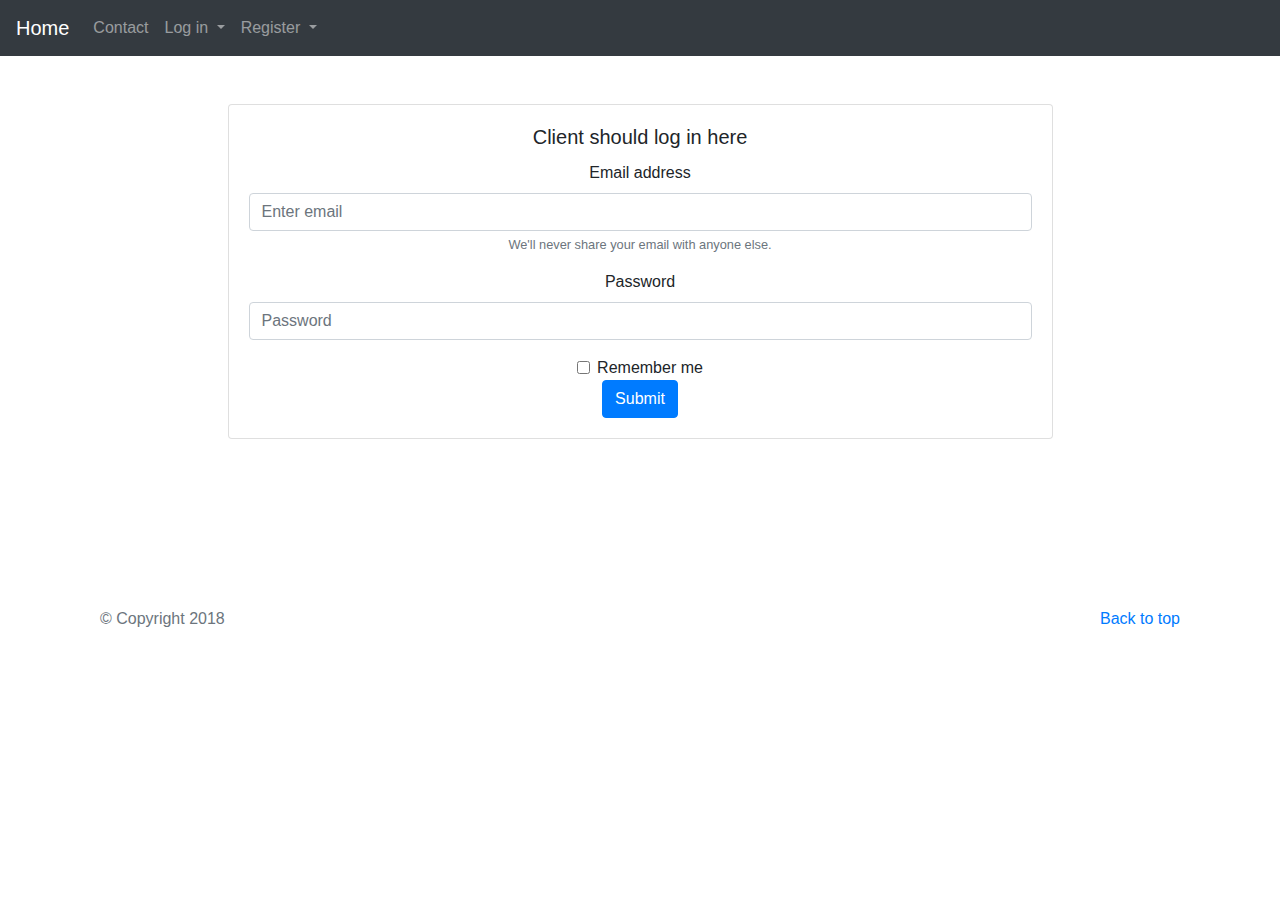
<file: html/client-login.html>
<!doctype html>
<html lang="en">
  <head>
    <!-- Required meta tags -->
    <meta charset="utf-8">
    <meta name="viewport" content="width=device-width, initial-scale=1, shrink-to-fit=no">

    <!-- Bootstrap CSS -->
    <link rel="stylesheet" href="https://maxcdn.bootstrapcdn.com/bootstrap/4.0.0/css/bootstrap.min.css" integrity="sha384-Gn5384xqQ1aoWXA+058RXPxPg6fy4IWvTNh0E263XmFcJlSAwiGgFAW/dAiS6JXm" crossorigin="anonymous">

    <title>Hello, world!</title>
  </head>
  <body>
         <!--NAVIGATION-->
         <nav class="navbar navbar-expand-lg navbar-dark bg-dark">
            <a class="navbar-brand" href="index.html">Home</a>
            <button class="navbar-toggler" type="button" data-toggle="collapse" data-target="#navbarNavDropdown" aria-controls="navbarNavDropdown" aria-expanded="false" aria-label="Toggle navigation">
              <span class="navbar-toggler-icon"></span>
            </button>
            <div class="collapse navbar-collapse" id="navbarNavDropdown">
              <ul class="navbar-nav">
                <li class="nav-item">
                  <a class="nav-link" href="#">Contact</a>
                </li>
                <li class="nav-item dropdown">
                  <a class="nav-link dropdown-toggle" href="#" id="navbarDropdownMenuLink" data-toggle="dropdown" aria-haspopup="true" aria-expanded="false">
                    Log in
                  </a>
                  <div class="dropdown-menu" aria-labelledby="navbarDropdownMenuLink">
                    <a class="dropdown-item" href="freelancer-login.html">As Freelancer</a>
                    <a class="dropdown-item" href="client-login.html">As Client</a>  
                  </div>
                </li>
                <li class="nav-item dropdown">
                  <a class="nav-link dropdown-toggle" href="#" id="navbarDropdownMenuLink" data-toggle="dropdown" aria-haspopup="true" aria-expanded="false">
                    Register
                  </a>
                  <div class="dropdown-menu" aria-labelledby="navbarDropdownMenuLink">
                    <a class="dropdown-item" href="freelancer-register.html">As Freelancer</a>
                    <a class="dropdown-item" href="client-register.html">As Client</a>  
                  </div>
                </li>
              </ul>
            </div>
          </nav>
          <!--END OF NAVIGATION-->
        <div class="container">
                <br> <br>
                <div class="row">
                  <div class="col">
          
                  </div>
                  <div class="col-9" style="text-align: center;">
                        <div class="card">
                                <div class="card-body">
                                  <h5 class="card-title">Client should log in here</h5>
                                 
                                  <form>
                                        <div class="form-group">
                                          <label for="exampleInputEmail1">Email address</label>
                                          <input type="email" class="form-control" id="exampleInputEmail1" aria-describedby="emailHelp" placeholder="Enter email">
                                          <small id="emailHelp" class="form-text text-muted">We'll never share your email with anyone else.</small>
                                        </div>
                                        <div class="form-group">
                                          <label for="exampleInputPassword1">Password</label>
                                          <input type="password" class="form-control" id="exampleInputPassword1" placeholder="Password">
                                        </div>
                                        <div class="form-check">
                                          <input type="checkbox" class="form-check-input" id="exampleCheck1">
                                          <label class="form-check-label" for="exampleCheck1">Remember me</label>
                                        </div>
                                        <button type="submit" class="btn btn-primary">Submit</button>
                                      </form>
                                  
                                </div>
                              </div>
                  </div>
                  <div class="col">
                  
                  </div>
                </div>

                <br> <br> <br> <br> <br> <br>
           <!--FOOTER-->
      <footer class="text-muted">
            <div class="container">
                <br>
              <p class="float-right">
                <a href="#">Back to top</a>
              </p>
              <p> &copy; Copyright 2018</p>
             
            </div>
          </footer>
        <!--END OF FOOTER-->
    <!-- Optional JavaScript -->
    <!-- jQuery first, then Popper.js, then Bootstrap JS -->
    <script src="https://code.jquery.com/jquery-3.2.1.slim.min.js" integrity="sha384-KJ3o2DKtIkvYIK3UENzmM7KCkRr/rE9/Qpg6aAZGJwFDMVNA/GpGFF93hXpG5KkN" crossorigin="anonymous"></script>
    <script src="https://cdnjs.cloudflare.com/ajax/libs/popper.js/1.12.9/umd/popper.min.js" integrity="sha384-ApNbgh9B+Y1QKtv3Rn7W3mgPxhU9K/ScQsAP7hUibX39j7fakFPskvXusvfa0b4Q" crossorigin="anonymous"></script>
    <script src="https://maxcdn.bootstrapcdn.com/bootstrap/4.0.0/js/bootstrap.min.js" integrity="sha384-JZR6Spejh4U02d8jOt6vLEHfe/JQGiRRSQQxSfFWpi1MquVdAyjUar5+76PVCmYl" crossorigin="anonymous"></script>
  </body>
</html>
</file>
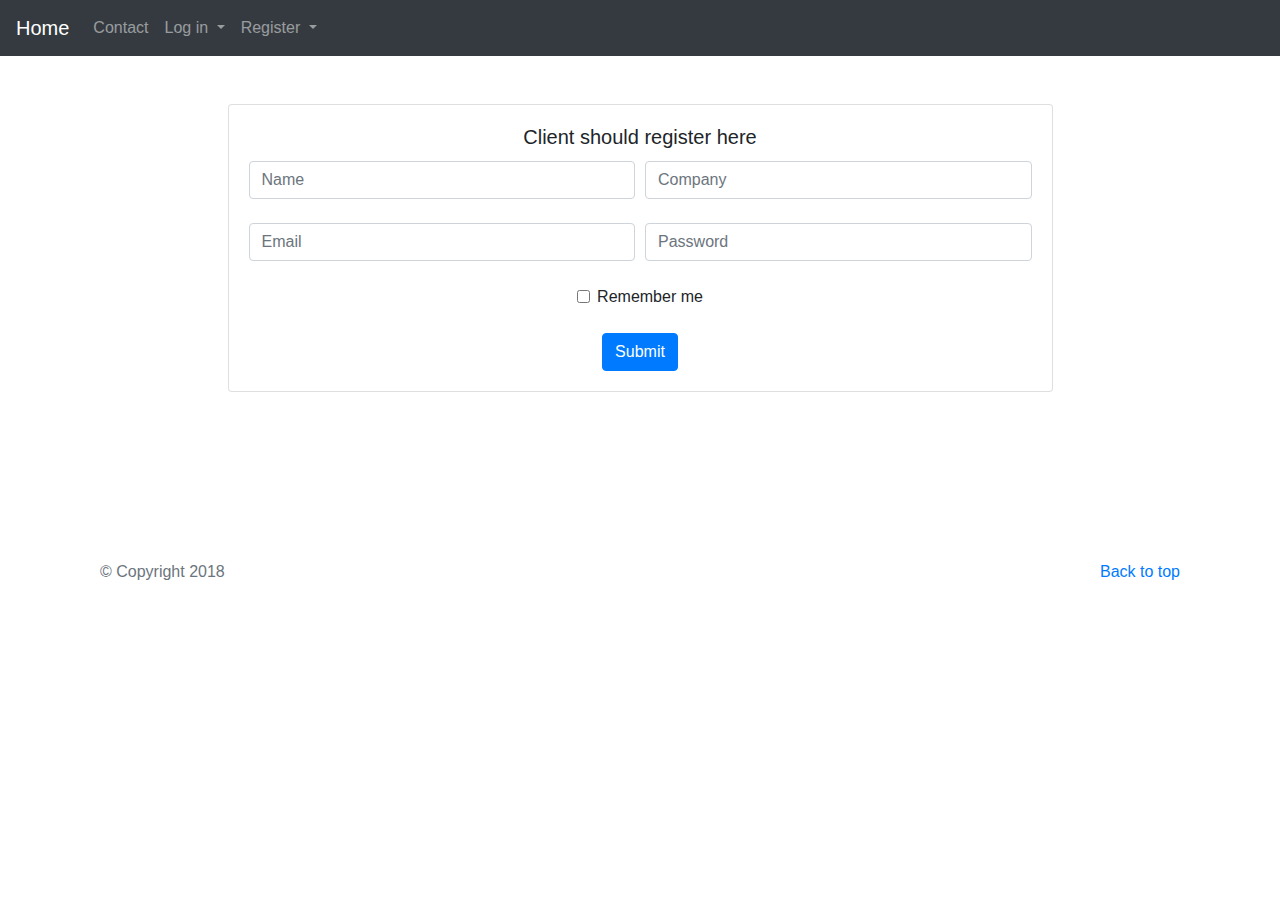
<file: html/client-register.html>
<!doctype html>
<html lang="en">
  <head>
    <!-- Required meta tags -->
    <meta charset="utf-8">
    <meta name="viewport" content="width=device-width, initial-scale=1, shrink-to-fit=no">

    <!-- Bootstrap CSS -->
    <link rel="stylesheet" href="https://maxcdn.bootstrapcdn.com/bootstrap/4.0.0/css/bootstrap.min.css" integrity="sha384-Gn5384xqQ1aoWXA+058RXPxPg6fy4IWvTNh0E263XmFcJlSAwiGgFAW/dAiS6JXm" crossorigin="anonymous">

    <title>Hello, world!</title>
  </head>
  <body>
              <!--NAVIGATION-->
    <nav class="navbar navbar-expand-lg navbar-dark bg-dark">
            <a class="navbar-brand" href="index.html">Home</a>
            <button class="navbar-toggler" type="button" data-toggle="collapse" data-target="#navbarNavDropdown" aria-controls="navbarNavDropdown" aria-expanded="false" aria-label="Toggle navigation">
              <span class="navbar-toggler-icon"></span>
            </button>
            <div class="collapse navbar-collapse" id="navbarNavDropdown">
              <ul class="navbar-nav">
                <li class="nav-item">
                  <a class="nav-link" href="#">Contact</a>
                </li>
                <li class="nav-item dropdown">
                  <a class="nav-link dropdown-toggle" href="#" id="navbarDropdownMenuLink" data-toggle="dropdown" aria-haspopup="true" aria-expanded="false">
                    Log in
                  </a>
                  <div class="dropdown-menu" aria-labelledby="navbarDropdownMenuLink">
                    <a class="dropdown-item" href="freelancer-login.html">As Freelancer</a>
                    <a class="dropdown-item" href="client-login.html">As Client</a>  
                  </div>
                </li>
                <li class="nav-item dropdown">
                  <a class="nav-link dropdown-toggle" href="#" id="navbarDropdownMenuLink" data-toggle="dropdown" aria-haspopup="true" aria-expanded="false">
                    Register
                  </a>
                  <div class="dropdown-menu" aria-labelledby="navbarDropdownMenuLink">
                    <a class="dropdown-item" href="freelancer-register.html">As Freelancer</a>
                    <a class="dropdown-item" href="client-register.html">As Client</a>  
                  </div>
                </li>
              </ul>
            </div>
          </nav>
          <!--END OF NAVIGATION-->
        <div class="container">
                <br> <br>
                <div class="row">
                  <div class="col">
          
                  </div>
                  <div class="col-9" style="text-align: center;">
                        <div class="card">
                                <div class="card-body">
                                  <h5 class="card-title">Client should register here</h5>
                                 
                                  <form>
                                        <div class="form-row">
                                                <div class="col">
                                                  <input type="text" class="form-control" placeholder="Name">
                                                </div>
                                                <div class="col">
                                                  <input type="text" class="form-control" placeholder="Company">
                                                </div>
                                              </div>
                                              <br>
                                              <div class="form-row">
                                                    <div class="col">
                                                      <input type="text" class="form-control" placeholder="Email">
                                                    </div>
                                                    <div class="col">
                                                      <input type="text" class="form-control" placeholder="Password">
                                                    </div>
                                                  </div>
                                            <br>
                                        <div class="form-check">
                                          <input type="checkbox" class="form-check-input" id="exampleCheck1">
                                          <label class="form-check-label" for="exampleCheck1">Remember me</label>
                                        </div>
                                        <br>
                                        <button type="submit" class="btn btn-primary">Submit</button>
                                      </form>
                                  
                                </div>
                              </div>
                  </div>
                  <div class="col">
                  
                  </div>
                </div>

                <br> <br> <br> <br> <br> <br>
           <!--FOOTER-->
      <footer class="text-muted">
            <div class="container">
                <br>
              <p class="float-right">
                <a href="#">Back to top</a>
              </p>
              <p> &copy; Copyright 2018</p>
             
            </div>
          </footer>
        <!--END OF FOOTER-->
    <!-- Optional JavaScript -->
    <!-- jQuery first, then Popper.js, then Bootstrap JS -->
    <script src="https://code.jquery.com/jquery-3.2.1.slim.min.js" integrity="sha384-KJ3o2DKtIkvYIK3UENzmM7KCkRr/rE9/Qpg6aAZGJwFDMVNA/GpGFF93hXpG5KkN" crossorigin="anonymous"></script>
    <script src="https://cdnjs.cloudflare.com/ajax/libs/popper.js/1.12.9/umd/popper.min.js" integrity="sha384-ApNbgh9B+Y1QKtv3Rn7W3mgPxhU9K/ScQsAP7hUibX39j7fakFPskvXusvfa0b4Q" crossorigin="anonymous"></script>
    <script src="https://maxcdn.bootstrapcdn.com/bootstrap/4.0.0/js/bootstrap.min.js" integrity="sha384-JZR6Spejh4U02d8jOt6vLEHfe/JQGiRRSQQxSfFWpi1MquVdAyjUar5+76PVCmYl" crossorigin="anonymous"></script>
  </body>
</html>
</file>
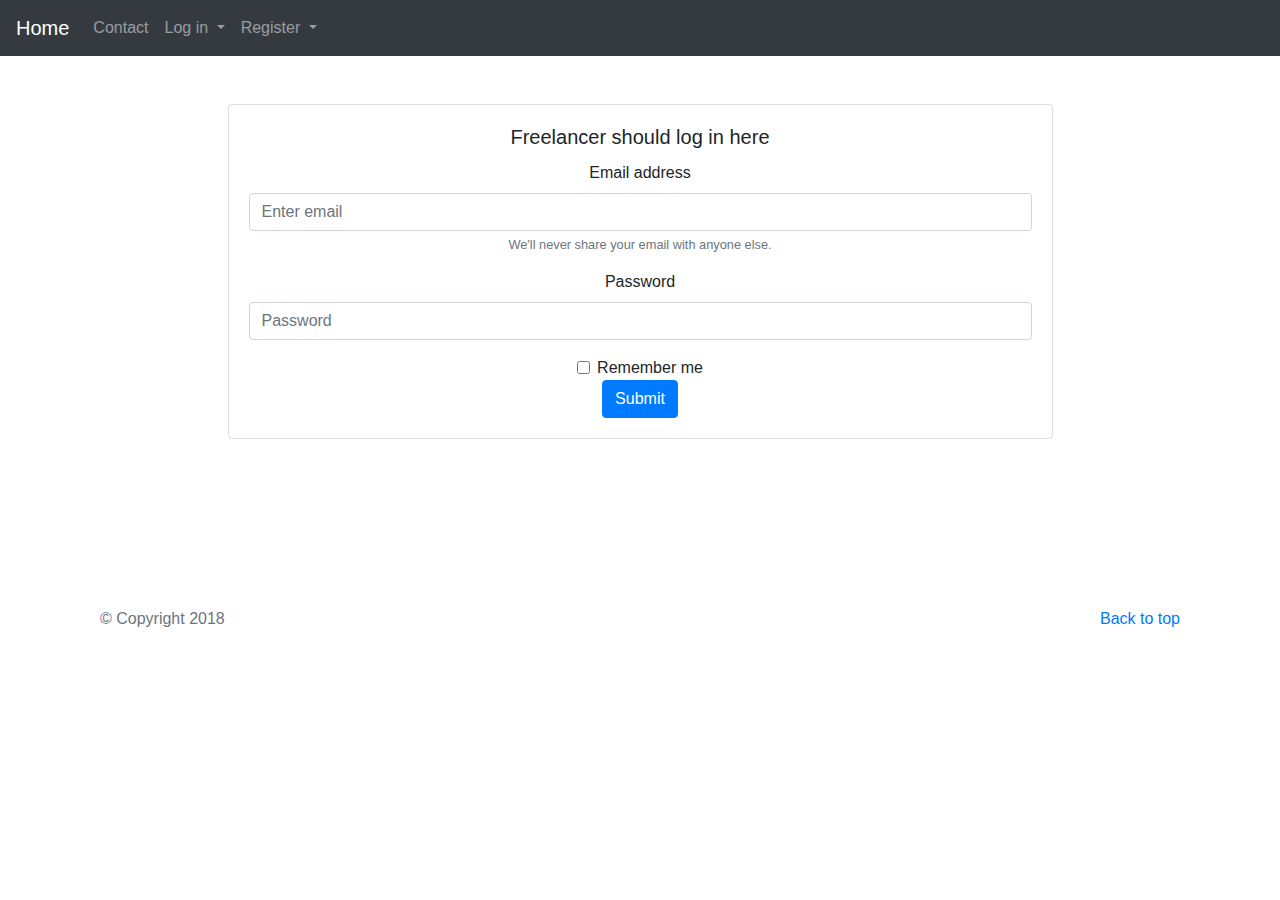
<file: html/freelancer-login.html>
<!doctype html>
<html lang="en">
  <head>
    <!-- Required meta tags -->
    <meta charset="utf-8">
    <meta name="viewport" content="width=device-width, initial-scale=1, shrink-to-fit=no">

    <!-- Bootstrap CSS -->
    <link rel="stylesheet" href="https://maxcdn.bootstrapcdn.com/bootstrap/4.0.0/css/bootstrap.min.css" integrity="sha384-Gn5384xqQ1aoWXA+058RXPxPg6fy4IWvTNh0E263XmFcJlSAwiGgFAW/dAiS6JXm" crossorigin="anonymous">

    <title>Hello, world!</title>
  </head>
  <body>
               <!--NAVIGATION-->
    <nav class="navbar navbar-expand-lg navbar-dark bg-dark">
            <a class="navbar-brand" href="index.html">Home</a>
            <button class="navbar-toggler" type="button" data-toggle="collapse" data-target="#navbarNavDropdown" aria-controls="navbarNavDropdown" aria-expanded="false" aria-label="Toggle navigation">
              <span class="navbar-toggler-icon"></span>
            </button>
            <div class="collapse navbar-collapse" id="navbarNavDropdown">
              <ul class="navbar-nav">
                <li class="nav-item">
                  <a class="nav-link" href="#">Contact</a>
                </li>
                <li class="nav-item dropdown">
                  <a class="nav-link dropdown-toggle" href="#" id="navbarDropdownMenuLink" data-toggle="dropdown" aria-haspopup="true" aria-expanded="false">
                    Log in
                  </a>
                  <div class="dropdown-menu" aria-labelledby="navbarDropdownMenuLink">
                    <a class="dropdown-item" href="freelancer-login.html">As Freelancer</a>
                    <a class="dropdown-item" href="client-login.html">As Client</a>  
                  </div>
                </li>
                <li class="nav-item dropdown">
                  <a class="nav-link dropdown-toggle" href="#" id="navbarDropdownMenuLink" data-toggle="dropdown" aria-haspopup="true" aria-expanded="false">
                    Register
                  </a>
                  <div class="dropdown-menu" aria-labelledby="navbarDropdownMenuLink">
                    <a class="dropdown-item" href="freelancer-register.html">As Freelancer</a>
                    <a class="dropdown-item" href="client-register.html">As Client</a>  
                  </div>
                </li>
              </ul>
            </div>
          </nav>
          <!--END OF NAVIGATION-->
        <div class="container">
                <br> <br>
                <div class="row">
                  <div class="col">
          
                  </div>
                  <div class="col-9" style="text-align: center;">
                        <div class="card">
                                <div class="card-body">
                                  <h5 class="card-title">Freelancer should log in here</h5>
                                 
                                  <form>
                                        <div class="form-group">
                                          <label for="exampleInputEmail1">Email address</label>
                                          <input type="email" class="form-control" id="exampleInputEmail1" aria-describedby="emailHelp" placeholder="Enter email">
                                          <small id="emailHelp" class="form-text text-muted">We'll never share your email with anyone else.</small>
                                        </div>
                                        <div class="form-group">
                                          <label for="exampleInputPassword1">Password</label>
                                          <input type="password" class="form-control" id="exampleInputPassword1" placeholder="Password">
                                        </div>
                                        <div class="form-check">
                                          <input type="checkbox" class="form-check-input" id="exampleCheck1">
                                          <label class="form-check-label" for="exampleCheck1">Remember me</label>
                                        </div>
                                        <button type="submit" class="btn btn-primary">Submit</button>
                                      </form>
                                  
                                </div>
                              </div>
                  </div>
                  <div class="col">
                  
                  </div>
                </div>

                <br> <br> <br> <br> <br> <br>
           <!--FOOTER-->
      <footer class="text-muted">
            <div class="container">
                <br>
              <p class="float-right">
                <a href="#">Back to top</a>
              </p>
              <p> &copy; Copyright 2018</p>
             
            </div>
          </footer>
        <!--END OF FOOTER-->
    <!-- Optional JavaScript -->
    <!-- jQuery first, then Popper.js, then Bootstrap JS -->
    <script src="https://code.jquery.com/jquery-3.2.1.slim.min.js" integrity="sha384-KJ3o2DKtIkvYIK3UENzmM7KCkRr/rE9/Qpg6aAZGJwFDMVNA/GpGFF93hXpG5KkN" crossorigin="anonymous"></script>
    <script src="https://cdnjs.cloudflare.com/ajax/libs/popper.js/1.12.9/umd/popper.min.js" integrity="sha384-ApNbgh9B+Y1QKtv3Rn7W3mgPxhU9K/ScQsAP7hUibX39j7fakFPskvXusvfa0b4Q" crossorigin="anonymous"></script>
    <script src="https://maxcdn.bootstrapcdn.com/bootstrap/4.0.0/js/bootstrap.min.js" integrity="sha384-JZR6Spejh4U02d8jOt6vLEHfe/JQGiRRSQQxSfFWpi1MquVdAyjUar5+76PVCmYl" crossorigin="anonymous"></script>
  </body>
</html>
</file>
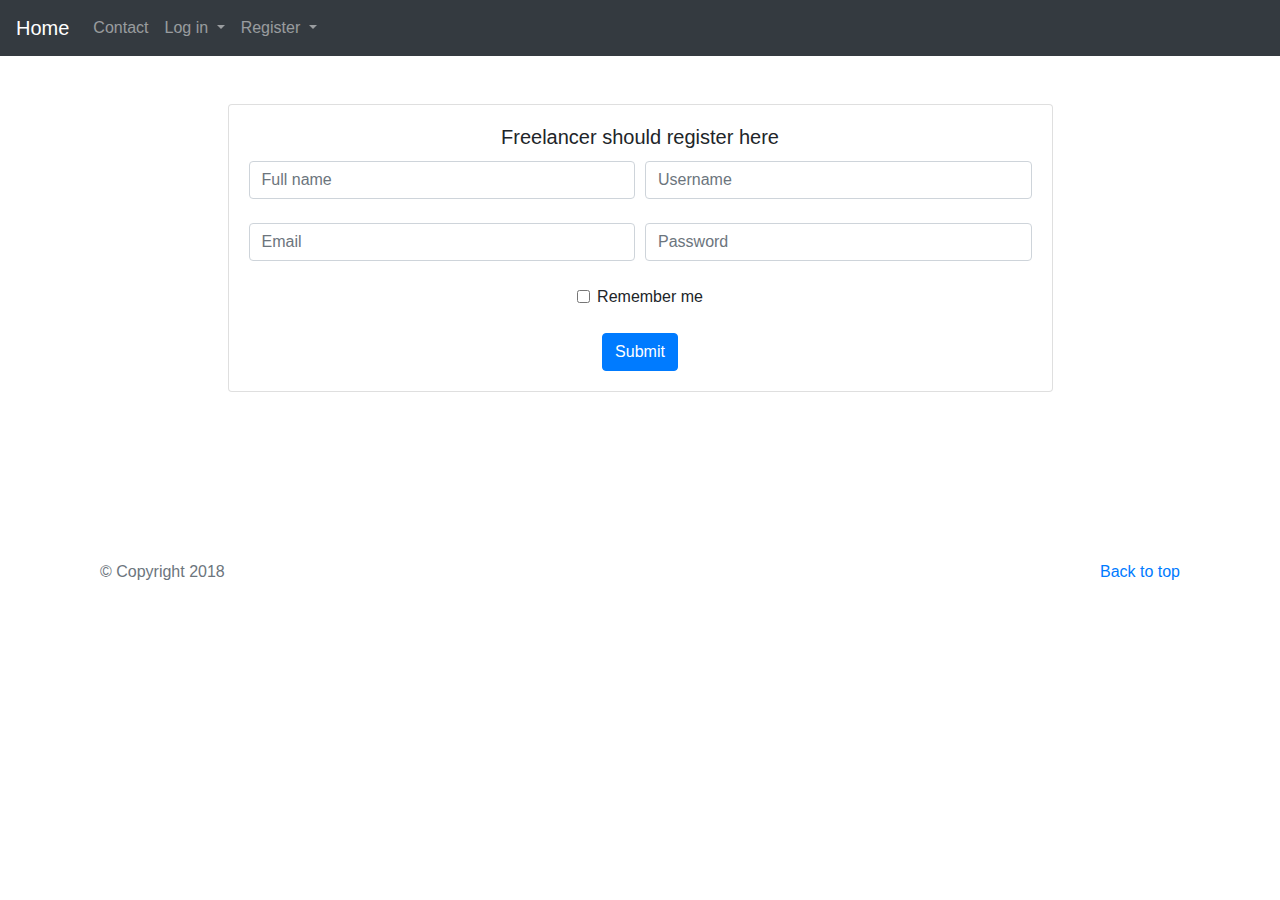
<file: html/freelancer-register.html>
<!doctype html>
<html lang="en">
  <head>
    <!-- Required meta tags -->
    <meta charset="utf-8">
    <meta name="viewport" content="width=device-width, initial-scale=1, shrink-to-fit=no">

    <!-- Bootstrap CSS -->
    <link rel="stylesheet" href="https://maxcdn.bootstrapcdn.com/bootstrap/4.0.0/css/bootstrap.min.css" integrity="sha384-Gn5384xqQ1aoWXA+058RXPxPg6fy4IWvTNh0E263XmFcJlSAwiGgFAW/dAiS6JXm" crossorigin="anonymous">

    <title>Hello, world!</title>
  </head>
  <body>
        <!--NAVIGATION-->
    <nav class="navbar navbar-expand-lg navbar-dark bg-dark">
            <a class="navbar-brand" href="index.html">Home</a>
            <button class="navbar-toggler" type="button" data-toggle="collapse" data-target="#navbarNavDropdown" aria-controls="navbarNavDropdown" aria-expanded="false" aria-label="Toggle navigation">
              <span class="navbar-toggler-icon"></span>
            </button>
            <div class="collapse navbar-collapse" id="navbarNavDropdown">
              <ul class="navbar-nav">
                <li class="nav-item">
                  <a class="nav-link" href="#">Contact</a>
                </li>
                <li class="nav-item dropdown">
                  <a class="nav-link dropdown-toggle" href="#" id="navbarDropdownMenuLink" data-toggle="dropdown" aria-haspopup="true" aria-expanded="false">
                    Log in
                  </a>
                  <div class="dropdown-menu" aria-labelledby="navbarDropdownMenuLink">
                    <a class="dropdown-item" href="freelancer-login.html">As Freelancer</a>
                    <a class="dropdown-item" href="client-login.html">As Client</a>  
                  </div>
                </li>
                <li class="nav-item dropdown">
                  <a class="nav-link dropdown-toggle" href="#" id="navbarDropdownMenuLink" data-toggle="dropdown" aria-haspopup="true" aria-expanded="false">
                    Register
                  </a>
                  <div class="dropdown-menu" aria-labelledby="navbarDropdownMenuLink">
                    <a class="dropdown-item" href="freelancer-register.html">As Freelancer</a>
                    <a class="dropdown-item" href="client-register.html">As Client</a>  
                  </div>
                </li>
              </ul>
            </div>
          </nav>
          <!--END OF NAVIGATION-->
        <div class="container">
                <br> <br>
                <div class="row">
                  <div class="col">
          
                  </div>
                  <div class="col-9" style="text-align: center;">
                        <div class="card">
                                <div class="card-body">
                                  <h5 class="card-title">Freelancer should register here</h5>
                                 
                                  <form>
                                        <div class="form-row">
                                                <div class="col">
                                                  <input type="text" class="form-control" placeholder="Full name">
                                                </div>
                                                <div class="col">
                                                  <input type="text" class="form-control" placeholder="Username">
                                                </div>
                                              </div>
                                              <br>
                                              <div class="form-row">
                                                    <div class="col">
                                                      <input type="text" class="form-control" placeholder="Email">
                                                    </div>
                                                    <div class="col">
                                                      <input type="text" class="form-control" placeholder="Password">
                                                    </div>
                                                  </div>
                                            <br>
                                        <div class="form-check">
                                          <input type="checkbox" class="form-check-input" id="exampleCheck1">
                                          <label class="form-check-label" for="exampleCheck1">Remember me</label>
                                        </div>
                                        <br>
                                        <button type="submit" class="btn btn-primary">Submit</button>
                                      </form>
                                  
                                </div>
                              </div>
                  </div>
                  <div class="col">
                  
                  </div>
                </div>

                <br> <br> <br> <br> <br> <br>
           <!--FOOTER-->
      <footer class="text-muted">
            <div class="container">
                <br>
              <p class="float-right">
                <a href="#">Back to top</a>
              </p>
              <p> &copy; Copyright 2018</p>
             
            </div>
          </footer>
        <!--END OF FOOTER-->
    <!-- Optional JavaScript -->
    <!-- jQuery first, then Popper.js, then Bootstrap JS -->
    <script src="https://code.jquery.com/jquery-3.2.1.slim.min.js" integrity="sha384-KJ3o2DKtIkvYIK3UENzmM7KCkRr/rE9/Qpg6aAZGJwFDMVNA/GpGFF93hXpG5KkN" crossorigin="anonymous"></script>
    <script src="https://cdnjs.cloudflare.com/ajax/libs/popper.js/1.12.9/umd/popper.min.js" integrity="sha384-ApNbgh9B+Y1QKtv3Rn7W3mgPxhU9K/ScQsAP7hUibX39j7fakFPskvXusvfa0b4Q" crossorigin="anonymous"></script>
    <script src="https://maxcdn.bootstrapcdn.com/bootstrap/4.0.0/js/bootstrap.min.js" integrity="sha384-JZR6Spejh4U02d8jOt6vLEHfe/JQGiRRSQQxSfFWpi1MquVdAyjUar5+76PVCmYl" crossorigin="anonymous"></script>
  </body>
</html>
</file>
